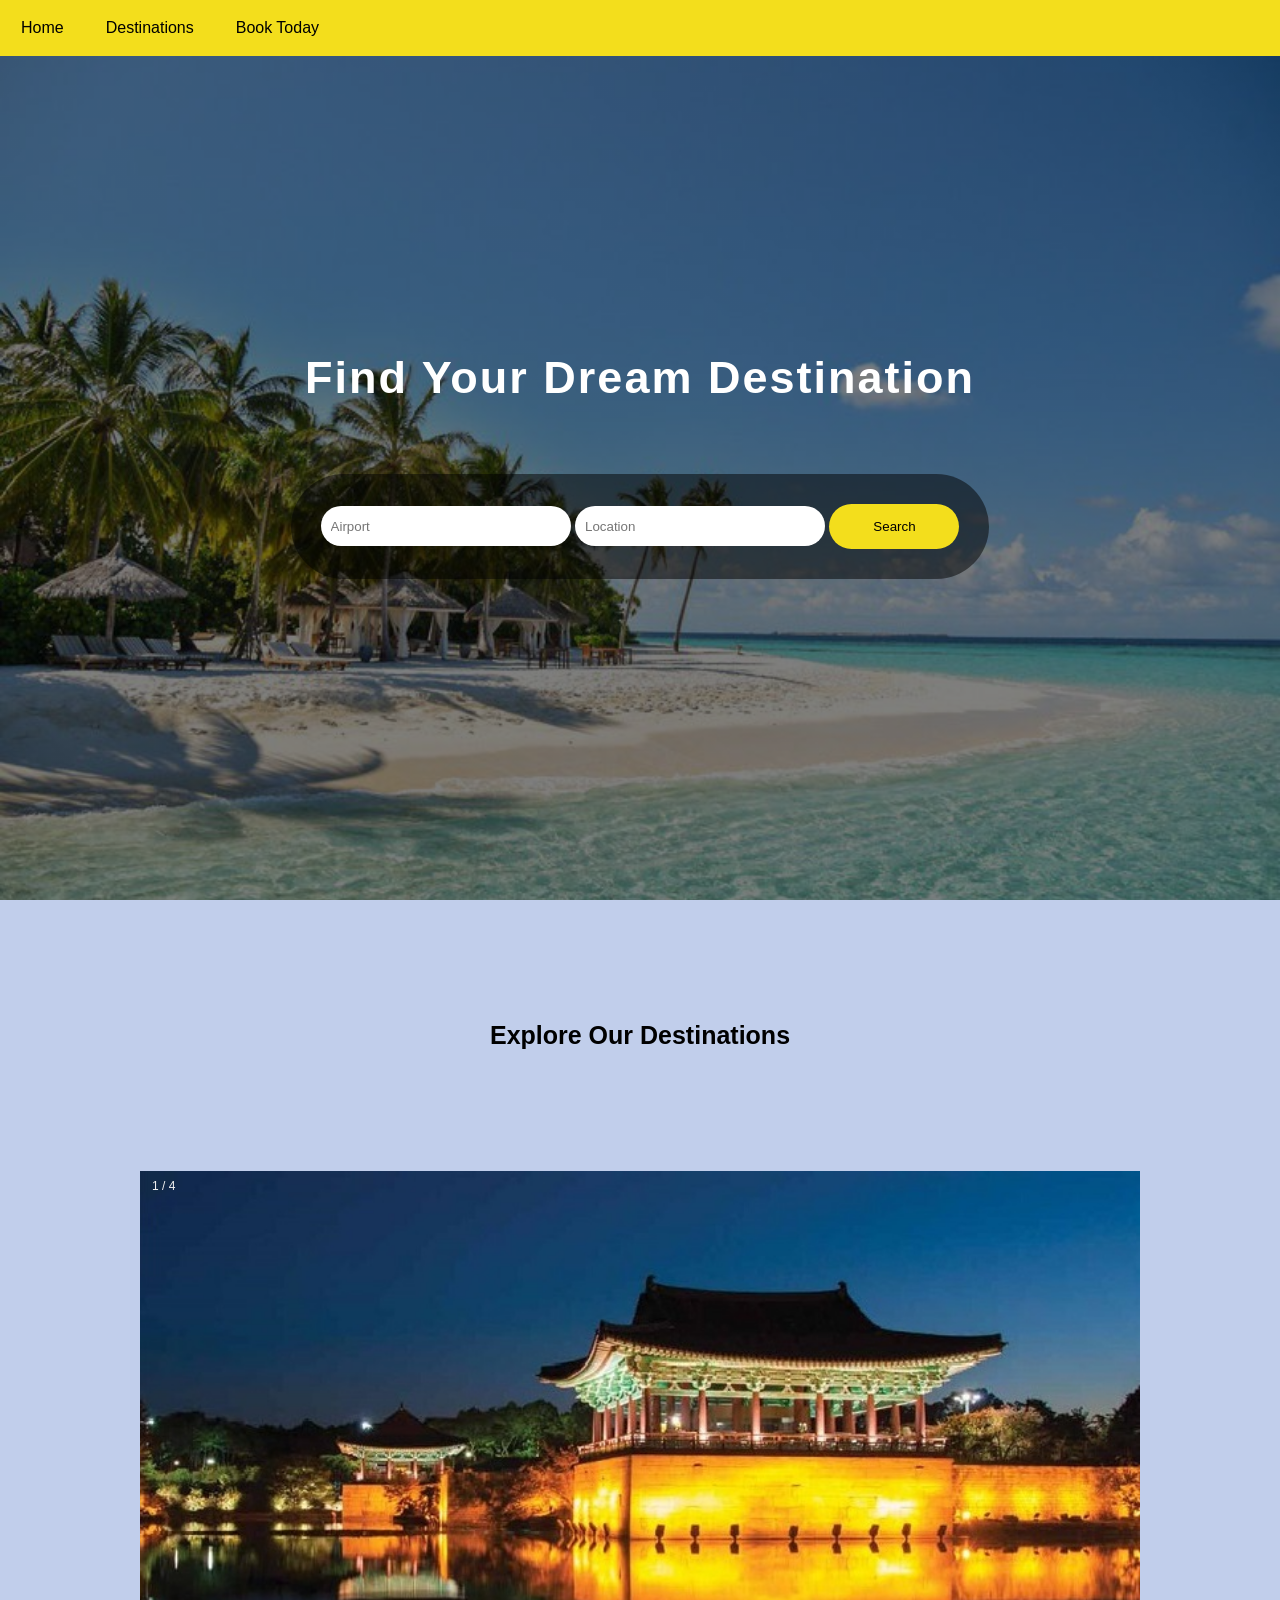
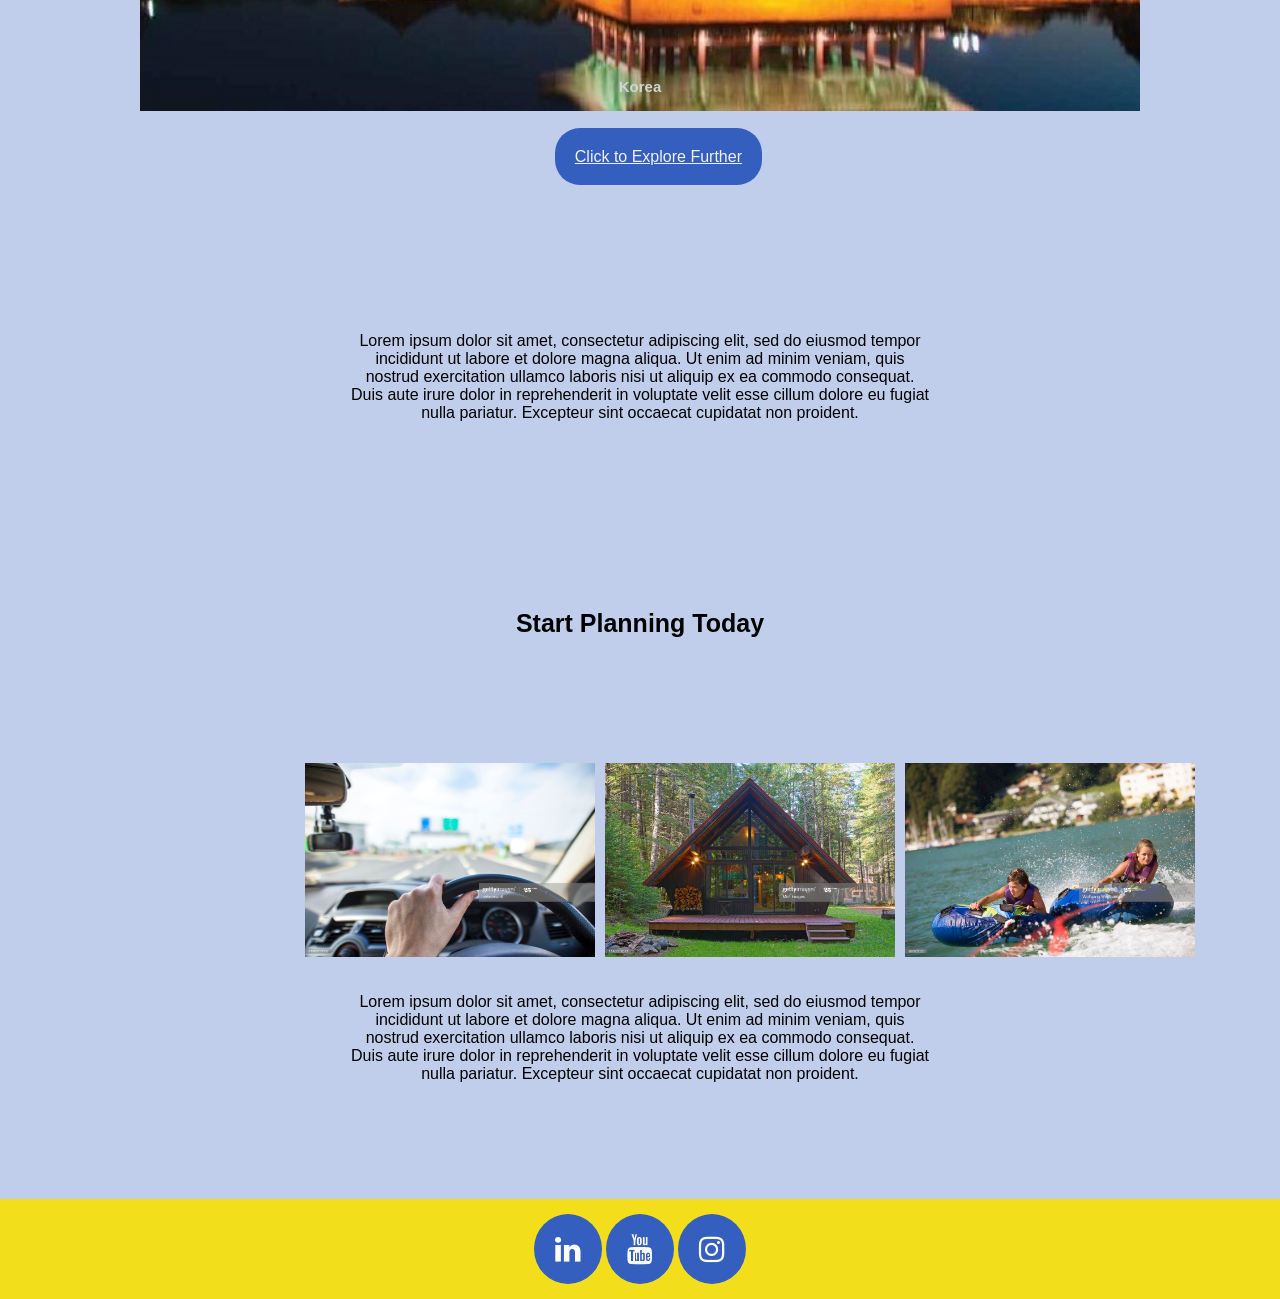
<file: index.html>
<!DOCTYPE html>
<html>
    <head>
        <meta name="viewport" content="width=device-width, initial-scale=1">
        <link rel="stylesheet" href="https://cdnjs.cloudflare.com/ajax/libs/font-awesome/4.7.0/css/font-awesome.min.css">
        <title>Home page Travel site</title>
        <link rel="stylesheet" href="homeStyles.css">
        <nav>
            <div class="navBar">
                <a href="index.html">Home</a>
                <a href="location.html">Destinations</a>
                <a href="booking.html">Book Today</a>
            </div>
        </nav>
    </head>

    <body>

        <div class="header">
            <form>
                <h1>Find Your Dream Destination</h1>
                <div class="form-box">
                    <input type="text" class="search-field airport" placeholder="Airport">

                    <input type="text" class="search-field location" placeholder="Location">
                    <button class="search-btn" type="button">Search</button>
                </div>
            </form>
            <!--could put in a loop for search box suggestions here-->
        </div>

    <h2>Explore Our Destinations</h2>

    <div class="slideshow-container">

        <div class="mySlides fade">
          <div class="numbertext">1 / 4</div>
          <img src="korea.jpg" style="width:100%">
          <div class="text">Korea</div>
        </div>
        
        <div class="mySlides fade">
          <div class="numbertext">2 / 4</div>
          <img src="hong kong.jpg" style="width:100%">
          <div class="text">Hong Kong</div>
        </div>
        
        <div class="mySlides fade">
          <div class="numbertext">3 / 4</div>
          <img src="kyoto3.jpg" style="width:100%">
          <div class="text">Japan</div>
        </div>

        <div class="mySlides fade">
            <div class="numbertext">4 / 4</div>
            <img src="vietnam.jpg" style="width:100%">
            <div class="text">Vietnam</div>
          </div>
        
        </div>
        <br>
        
        <div style="text-align:center">
          <span class="dot"></span> 
          <span class="dot"></span> 
          <span class="dot"></span> 
          <span class="dot"></span>
        </div>

<!--where photo grid/ slide show goes malay, hk, japan, viet-->

    <a href="location.html" class="destination">Click to Explore Further</a>

    <parent class="para">
        <p>Lorem ipsum dolor sit amet, consectetur adipiscing elit, sed do eiusmod tempor incididunt ut labore et dolore magna aliqua. Ut enim ad minim veniam, quis nostrud exercitation ullamco laboris nisi ut aliquip ex ea commodo consequat. Duis aute irure dolor in reprehenderit in voluptate velit esse cillum dolore eu fugiat nulla pariatur. Excepteur sint occaecat cupidatat non proident.</p>
    </parent>

    <h2>Start Planning Today</h2>

    <div class="Plan">

        <div class="option hidden">
            <a href="#link" target="_blank">
                <img src="driving.jpg" alt="Travel" class="image">
                <div class="overlay">
                    <div class="caption">Travel Hire</div>
                </div>
            </a>
        </div>

        <div class="option">
            <a href="https://www.europcar.co.uk/" target="_blank">
                <img src="driving.jpg" alt="Travel" class="image">
                <div class="overlay">
                    <div class="caption">Travel Hire</div>
                </div>
            </a>
        </div>

        <div class="option">
            <a href="https://www.google.com/search?safe=strict&rlz=1C1CHBF_en-GBGB876GB876&sxsrf=ALeKk03uY3jlvri8amDffTgY44e6iZCLRA%3A1591623604131&ei=tD_eXtS8B9uD8gKywbjoCQ&q=types+of+cheap+holiday+accommodation&oq=types+of+cheap+holiday+accommodation&gs_lcp=CgZwc3ktYWIQAzoECAAQRzoHCCMQsAIQJzoECAAQDToGCAAQDRAeOggIABANEAUQHjoECCEQClDDFljSI2DiLGgCcAJ4AIABfogB9AWSAQM2LjKYAQCgAQGqAQdnd3Mtd2l6&sclient=psy-ab&ved=0ahUKEwjU5qj8q_LpAhXbgVwKHbIgDp0Q4dUDCAw&uact=5" target="_blank">
                <img src="accommo.jpg" alt="Accommodation" class="image">
                <div class="overlay">
                    <div class="caption">Accommodation</div>
                </div>
            </a>
        </div>

        <div class="option">
            <a href="https://www.google.com/search?q=holiday+activities&rlz=1C1CHBF_en-GBGB876GB876&oq=holiday+act&aqs=chrome.1.69i57j0l3j46j0l3.8613j0j4&sourceid=chrome&ie=UTF-8" target="_blank">
                <img src="activity1.jpg" alt="activities" class="image">
                <div class="overlay">
                    <div class="caption">Activites & Package Holidays</div>
                </div>
            </a>
        </div>
    </div>

    <parent class="paragraph">
        <p>Lorem ipsum dolor sit amet, consectetur adipiscing elit, sed do eiusmod tempor incididunt ut labore et dolore magna aliqua. Ut enim ad minim veniam, quis nostrud exercitation ullamco laboris nisi ut aliquip ex ea commodo consequat. Duis aute irure dolor in reprehenderit in voluptate velit esse cillum dolore eu fugiat nulla pariatur. Excepteur sint occaecat cupidatat non proident.</p>
    </parent>

<script src="homeApp.js"></script>
    </body>

    <footer>
        <a href="#" class="fa fa-linkedin"></a>
        <a href="#" class="fa fa-youtube"></a>
        <a href="#" class="fa fa-instagram"></a>
    </footer>

</html>
</file>
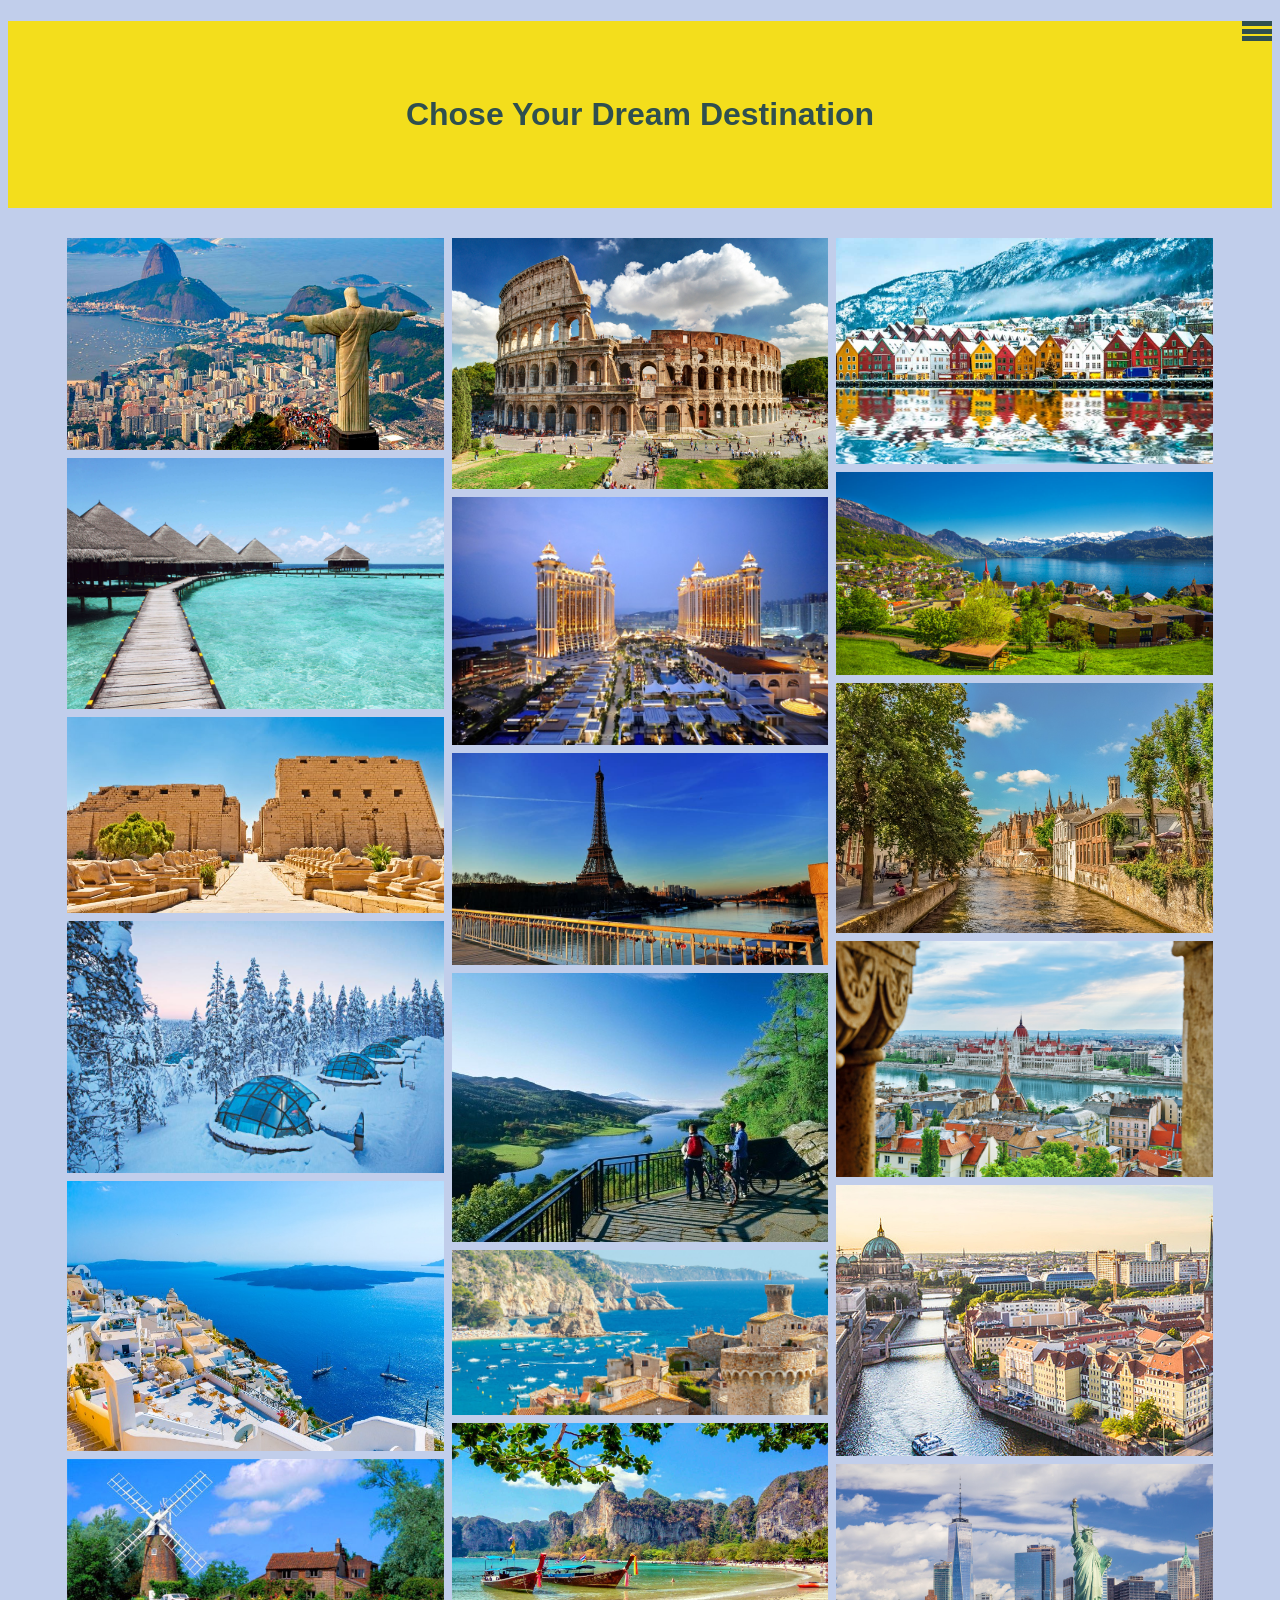
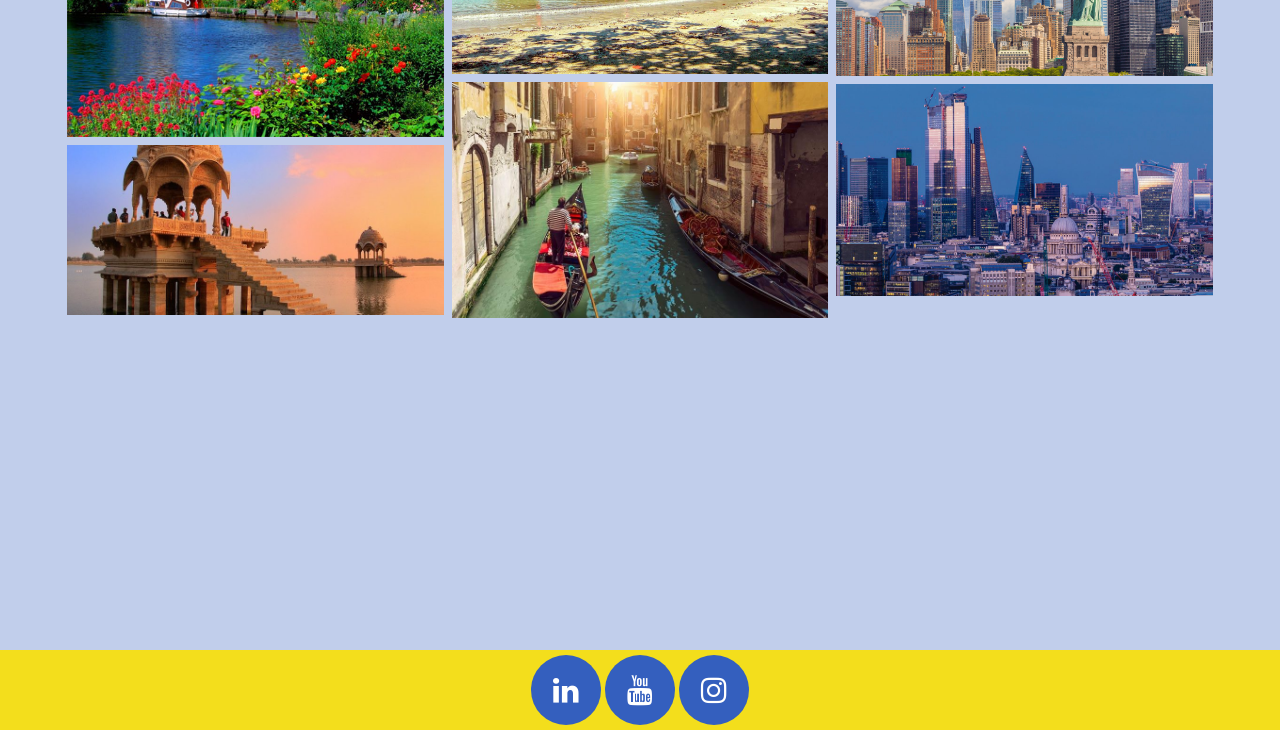
<file: location.html>
<!DOCTYPE html>
<html lang="en">
<head>
    <meta name="viewport" content="width=device-width, initial-scale=1.0">
    <link rel="stylesheet" href="https://cdnjs.cloudflare.com/ajax/libs/font-awesome/4.7.0/css/font-awesome.min.css">
	<title>Locations</title>
	<script src="app.js"></script>
	<link rel="stylesheet" href="style.css">
</head>
<body>
  <header>
	<div class="hamburger"><span></span></div>
  	<nav class="nav2">
	<a class="cross">✕</a>
  	<a href="index.html">Home</a>
  	<a href="location.html">Destinations</a>
  	<a href="booking.html">Book Today!</a>
  	</nav>
  </header>

  <h1 class="title">Chose Your Dream Destination</h1>

  <div class="row">
      <div class="column">
        <div class="container">
        <a href="https://www.google.com/search?q=holiday+rio&tbm=isch&ved=2ahUKEwiq0fX5s8_pAhUO4oUKHX30Aq0Q2-cCegQIABAA&oq=holiday+rio&gs_lcp=CgNpbWcQAzIGCAAQBRAeMgYIABAIEB4yBggAEAgQHjIGCAAQCBAeMgQIABAYOgIIAFCva1iUbWCmb2gAcAB4AIABRYgBvwGSAQEzmAEAoAEBqgELZ3dzLXdpei1pbWc&sclient=img&ei=c-7LXurLLI7ElwT96IvoCg&bih=674&biw=1519&rlz=1C1CHBF_en-GBGB876GB876&safe=strict&hl=en#imgrc=29hv2hSxofkASM" target="_blank">
            <img src="Brazil.jpg" alt="Brazil" class="image">
                <div class="overlay">
                    <div class="text">Brazil</div>
                </div>
        </a>
        </div>

        <div class="container">
            <a href="https://www.google.com/search?q=holiday+carabean&tbm=isch&ved=2ahUKEwiXip6jss_pAhXM34UKHbSiDOYQ2-cCegQIABAA&oq=holiday+carabean&gs_lcp=CgNpbWcQAzoCCAA6BggAEAUQHjoGCAAQCBAeUMGfAVj-tAFglrkBaABwAHgAgAFRiAG1BJIBATiYAQCgAQGqAQtnd3Mtd2l6LWltZw&sclient=img&ei=sezLXtftHsy_lwS0xbKwDg&bih=722&biw=1536&rlz=1C1CHBF_en-GBGB876GB876&safe=strict#imgrc=GFfAKZIpEaBa9M" target="_blank">
                <img src="caribbean.jpg" alt="caribbean" class="image">
                    <div class="overlay">
                        <div class="text">Caribbean</div>
                    </div>
            </a>
        </div>

        <div class="container">
            <a href="https://www.google.com/search?q=holiday+egypt&tbm=isch&ved=2ahUKEwiyzZ6BtM_pAhUC_4UKHf35AaEQ2-cCegQIABAA&oq=holiday+egypt&gs_lcp=CgNpbWcQAzICCAAyBggAEAgQHjIGCAAQCBAeMgYIABAIEB4yBggAEAgQHjIGCAAQCBAeMgYIABAIEB4yBggAEAgQHjIGCAAQCBAeMgYIABAIEB46BAgjECc6BggAEAUQHlC9dVicjgFg1Y8BaABwAHgAgAFOiAHWApIBATWYAQCgAQGqAQtnd3Mtd2l6LWltZw&sclient=img&ei=g-7LXvL_BIL-lwT984eICg&bih=674&biw=1519&rlz=1C1CHBF_en-GBGB876GB876&safe=strict&hl=en" target="_blank">
                <img src="egypt.jpg" alt="egypt" class="image">
                    <div class="overlay">
                        <div class="text">Egypt</div>
                    </div>
            </a>
        </div>

        <div class="container">
            <a href="https://www.google.com/search?q=holiday+finland&tbm=isch&ved=2ahUKEwjs_uDYss_pAhUUShoKHa8MAWUQ2-cCegQIABAA&oq=holiday+finland&gs_lcp=CgNpbWcQAzIGCAAQCBAeMgYIABAIEB4yBggAEAgQHjIGCAAQCBAeMgYIABAIEB4yBggAEAgQHjIGCAAQCBAeMgQIABAYOgIIADoGCAAQBRAeUL-AAVj4hQFg_4YBaABwAHgAgAFOiAHSA5IBATeYAQCgAQGqAQtnd3Mtd2l6LWltZw&sclient=img&ei=Ie3LXqzqLZSUaa-ZhKgG&bih=722&biw=1536&rlz=1C1CHBF_en-GBGB876GB876&safe=strict#imgrc=jTegtSqYEcQX3M" target="_blank">
                <img src="finland.jpg" alt="finland" class="image">
                    <div class="overlay">
                        <div class="text">Finland</div>
                    </div>
            </a>
        </div>

        <div class="container">
            <a href="https://www.google.com/search?q=holiday+greece&tbm=isch&ved=2ahUKEwjz48nss8_pAhWXw4UKHUViAloQ2-cCegQIABAA&oq=holiday+greece&gs_lcp=CgNpbWcQAzICCAAyAggAMgYIABAFEB4yBggAEAUQHjIGCAAQCBAeMgYIABAIEB4yBggAEAgQHjIGCAAQCBAeMgYIABAIEB4yBggAEAgQHlDYowFYkqsBYNzQAWgAcAB4AIABTYgBnAOSAQE2mAEAoAEBqgELZ3dzLXdpei1pbWc&sclient=img&ei=V-7LXrPcLZeHlwTFxInQBQ&bih=674&biw=1519&rlz=1C1CHBF_en-GBGB876GB876&safe=strict&hl=en#imgrc=YYayFoay2XWNVM" target="_blank">
                <img src="greece.jpg" alt="greece" class="image">
                    <div class="overlay">
                        <div class="text">Greece</div>
                    </div>
            </a>
        </div>

        <div class="container">
            <a href="https://www.google.com/search?q=holiday+holland&tbm=isch&ved=2ahUKEwjDnrues8_pAhWB_IUKHVucC98Q2-cCegQIABAA&oq=holiday+holland&gs_lcp=CgNpbWcQAzICCAAyBggAEAgQHjIECAAQGDoECAAQHjoGCAAQBRAeUIlxWO52YO93aABwAHgAgAFOiAHrA5IBATeYAQCgAQGqAQtnd3Mtd2l6LWltZw&sclient=img&ei=s-3LXoP5OIH5lwTbuK74DQ&bih=722&biw=1536&rlz=1C1CHBF_en-GBGB876GB876&safe=strict#imgrc=5Jw25kPn6DZ4qM" target="_blank">
                <img src="holland.jpg" alt="holland" class="image">
                    <div class="overlay">
                        <div class="text">Holland</div>
                    </div>
            </a>
        </div>

            <div class="container">
                <a href="https://www.google.com/search?q=holiday+india&tbm=isch&ved=2ahUKEwjAlZK47M7pAhVPNRoKHY0cDBIQ2-cCegQIABAA&oq=holiday+india&gs_lcp=CgNpbWcQAzICCAAyAggAMgIIADICCAAyAggAMgYIABAFEB4yBggAEAUQHjIGCAAQBRAeMgYIABAFEB4yBggAEAUQHjoECAAQQ1CC5wFYx-oBYM3sAWgAcAB4AIABWIgB8QKSAQE1mAEAoAEBqgELZ3dzLXdpei1pbWc&sclient=img&ei=dqPLXsCCNc_qaI25sJAB&bih=722&biw=1536&rlz=1C1CHBF_en-GBGB876GB876&safe=strict#imgrc=ojamtyGvKMQM6M" target="_blank">
                    <img src="india.jpg" alt="India" class="image">
                        <div class="overlay">
                            <div class="text">India</div>
                        </div>
                </a>
            </div>
      </div>

      <div class="column">
        <div class="container">
            <a href="https://www.google.com/search?q=holiday+italy&tbm=isch&ved=2ahUKEwiMpZbos8_pAhUZ04UKHbdzAFwQ2-cCegQIABAA&oq=holiday+italy&gs_lcp=CgNpbWcQAzICCAAyBggAEAUQHjIGCAAQBRAeMgYIABAIEB4yBggAEAgQHjIGCAAQCBAeMgYIABAIEB4yBggAEAgQHjIGCAAQCBAeMgYIABAIEB46BAgjECdQyi1Yxzxgpj1oAXAAeACAAVOIAbIDkgEBNpgBAKABAaoBC2d3cy13aXotaW1n&sclient=img&ei=Tu7LXozGH5mmlwS354HgBQ&bih=674&biw=1519&rlz=1C1CHBF_en-GBGB876GB876&safe=strict&hl=en#imgrc=JliRD3974lgrdM" target="_blank">
                <img src="italy.jpg" alt="italy" class="image">
                    <div class="overlay">
                        <div class="text">Italy</div>
                    </div>
            </a>
        </div>

        <div class="container">
            <a href="https://www.google.com/search?q=holiday+macau&tbm=isch&ved=2ahUKEwjBuZvBss_pAhVD5IUKHSU0A-wQ2-cCegQIABAA&oq=holiday+macau&gs_lcp=CgNpbWcQAzIGCAAQCBAeMgYIABAIEB4yBggAEAgQHjIGCAAQCBAeMgYIABAIEB4yBggAEAgQHjoECCMQJzoCCAA6BggAEAUQHjoECAAQQ1CbvQFY29sBYKfoAWgAcAB4AIABXIgB-waSAQIxM5gBAKABAaoBC2d3cy13aXotaW1n&sclient=img&ei=8OzLXsGBF8PIlwSl6IzgDg&bih=722&biw=1536&rlz=1C1CHBF_en-GBGB876GB876&safe=strict#imgrc=HJhXmse1-ZV0IM" target="_blank">
                <img src="macau.jpg" alt="macau" class="image">
                    <div class="overlay">
                        <div class="text">Macau</div>
                    </div>
            </a>
        </div>

        <div class="container">
            <a href="https://www.google.com/search?q=holiday+paris&tbm=isch&safe=strict&rlz=1C1CHBF_en-GBGB876GB876&safe=strict&hl=en&ved=2ahUKEwjtv7nKs8_pAhUUKhoKHZu7BusQBXoECAEQQQ&biw=1519&bih=674" target="_blank">
                <img src="paris.jpg" alt="France" class="image">
                    <div class="overlay">
                        <div class="text">France</div>
                    </div>
            </a>
        </div>

        <div class="container">
            <a href="https://www.google.com/search?q=holiday+scotland&tbm=isch&ved=2ahUKEwjigNbhss_pAhUJNxoKHdw5AOkQ2-cCegQIABAA&oq=holiday+scotland&gs_lcp=CgNpbWcQAzICCAAyBggAEAUQHjIGCAAQCBAeMgYIABAIEB4yBggAEAgQHjIGCAAQCBAeMgYIABAIEB4yBAgAEBgyBAgAEBgyBAgAEBhQ8HBY9H5goYABaAFwAHgAgAFJiAHgBJIBATmYAQCgAQGqAQtnd3Mtd2l6LWltZw&sclient=img&ei=NO3LXuKWG4nuaNzzgMgO&bih=722&biw=1536&rlz=1C1CHBF_en-GBGB876GB876&safe=strict#imgrc=MhQtMJxYL4Kt_M" target="_blank">
                <img src="scotland.jpg" alt="scotland" class="image">
                    <div class="overlay">
                        <div class="text">Scotland</div>
                    </div>
            </a>
        </div>

        <div class="container">
            <a href="https://www.google.com/search?q=holiday+spain&tbm=isch&ved=2ahUKEwi-scWKtM_pAhVHZxoKHQIXDTQQ2-cCegQIABAA&oq=holiday+spain&gs_lcp=CgNpbWcQAzICCAAyBggAEAUQHjIGCAAQBRAeMgYIABAFEB4yBggAEAUQHjIGCAAQCBAeMgYIABAIEB4yBggAEAgQHjIGCAAQCBAeMgYIABAIEB46BAgjECdQ4aocWNm0HGDzvBxoAXAAeACAAU2IAZsDkgEBNpgBAKABAaoBC2d3cy13aXotaW1n&sclient=img&ei=lu7LXr6OJMfOaYKutKAD&bih=674&biw=1519&rlz=1C1CHBF_en-GBGB876GB876&safe=strict&hl=en#imgrc=vXo8XHVo-cUMiM" target="_blank">
                <img src="spain.jpg" alt="spain" class="image">
                    <div class="overlay">
                        <div class="text">Spain</div>
                    </div>
            </a>
        </div>

        <div class="container">
            <a href="https://www.google.com/search?q=holiday+thailand&tbm=isch&ved=2ahUKEwjE6oyvss_pAhUGgRoKHYXxB0IQ2-cCegQIABAA&oq=holiday+thailand&gs_lcp=CgNpbWcQAzICCAAyAggAMgYIABAFEB4yBggAEAUQHjIGCAAQBRAeMgYIABAFEB4yBggAEAUQHjIGCAAQCBAeMgYIABAIEB4yBggAEAgQHlDrlAJYup0CYPSeAmgAcAB4AIABSIgBlASSAQE4mAEAoAEBqgELZ3dzLXdpei1pbWc&sclient=img&ei=yuzLXsTdF4aCaoXjn5AE&bih=722&biw=1536&rlz=1C1CHBF_en-GBGB876GB876&safe=strict#imgrc=BGDz7b9PUoYbRM&imgdii=ZgmfHqRZnWfBKM" target="_blank">
                <img src="thailand.jpg" alt="thailand" class="image">
                    <div class="overlay">
                        <div class="text">Thailand</div>
                    </div>
            </a>
        </div>

        <div class="container">
            <a href="https://www.google.com/search?q=holiday+venice&tbm=isch&ved=2ahUKEwjAlZK47M7pAhVPNRoKHY0cDBIQ2-cCegQIABAA&oq=holiday+venice&gs_lcp=CgNpbWcQAzIECCMQJzIGCAAQCBAeMgYIABAIEB4yBggAEAgQHjIECAAQGDoCCAA6BggAEAUQHlCyfViujQFguo4BaAJwAHgAgAFGiAHiA5IBATiYAQCgAQGqAQtnd3Mtd2l6LWltZw&sclient=img&ei=dqPLXsCCNc_qaI25sJAB&bih=722&biw=1536&rlz=1C1CHBF_en-GBGB876GB876&safe=strict#imgrc=QcSs7GeNcDn7nM" target="_blank">
                <img src="venice.jpg" alt="venice" class="image">
                    <div class="overlay">
                        <div class="text">Venice</div>
                    </div>
            </a>
        </div>
      </div>

      <div class="column">
        <div class="container">
            <a href="https://www.google.com/search?q=norway&tbm=isch&ved=2ahUKEwitzYLe99jpAhVN4BoKHVcEDVsQ2-cCegQIABAA&oq=norway&gs_lcp=CgNpbWcQAzIECCMQJzIECAAQQzIECAAQQzIECAAQQzIECAAQQzIECAAQQzIECAAQQzIECAAQQzIECAAQQzIECAAQQzoCCABQhIIBWKuSAWCqoQFoAHAAeACAAWuIAe4DkgEDNS4xmAEAoAEBqgELZ3dzLXdpei1pbWc&sclient=img&ei=fO3QXq2fHc3Aa9eItNgF&bih=674&biw=1536&rlz=1C1CHBF_en-GBGB876GB876&safe=strict#imgrc=AxkrBsa6K5fEMM" target="_blank">
                <img src="norway.jpg" alt="Norway" class="image">
                    <div class="overlay">
                        <div class="text">Italy</div>
                    </div>
            </a>
        </div>

        <div class="container">
            <a href="https://www.google.com/search?q=switzerland&tbm=isch&ved=2ahUKEwi_1sXc99jpAhUT4oUKHSpACvYQ2-cCegQIABAA&oq=switzerland&gs_lcp=CgNpbWcQAzIECCMQJzIECAAQQzIECAAQQzIECAAQQzIECAAQQzIECAAQQzIECAAQQzIECAAQQzIECAAQQzIECAAQQ1DoDljoDmC7EGgAcAB4AIABVYgBVZIBATGYAQCgAQGqAQtnd3Mtd2l6LWltZw&sclient=img&ei=ee3QXv-1F5PElwSqgKmwDw&bih=674&biw=1536&rlz=1C1CHBF_en-GBGB876GB876&safe=strict#imgrc=kExLVNNzcr571M" target="_blank">
                <img src="switzerland.jpg" alt="switzerland" class="image">
                    <div class="overlay">
                        <div class="text">Switzerland</div>
                    </div>
            </a>
        </div>

        <div class="container">
            <a href="https://www.google.com/search?q=belgium&tbm=isch&ved=2ahUKEwimiry799jpAhXO_IUKHQY2BoQQ2-cCegQIABAA&oq=belgium&gs_lcp=CgNpbWcQAzIECAAQQzICCAAyAggAMgIIADICCAAyAggAMgIIADICCAAyAggAMgIIADoECCMQJ1C56gFYqIoCYLmMAmgBcAB4AIABZYgBnQWSAQM3LjGYAQCgAQGqAQtnd3Mtd2l6LWltZw&sclient=img&ei=NO3QXqagAc75lwSG7JigCA&bih=674&biw=1536&rlz=1C1CHBF_en-GBGB876GB876&safe=strict#imgrc=b9zFVlnB6twYlM" target="_blank">
                <img src="belgium.jpg" alt="Belgium" Class="image">
                    <div class="overlay">
                        <div class="text">Belgium</div>
                    </div>
            </a>
        </div>

        <div class="container">
            <a href="https://www.google.com/search?q=budapest&tbm=isch&ved=2ahUKEwj7kLGr99jpAhWG_IUKHVWaD3QQ2-cCegQIABAA&oq=budapest&gs_lcp=CgNpbWcQAzIECAAQQzIECAAQQzIECAAQQzIECAAQQzICCAAyAggAMgIIADICCAAyAggAMgIIADoECCMQJ1CQ9AFYx_0BYN__AWgAcAB4AIABWIgBgAWSAQE4mAEAoAEBqgELZ3dzLXdpei1pbWc&sclient=img&ei=Eu3QXvu_EYb5lwTVtL6gBw&bih=674&biw=1536&rlz=1C1CHBF_en-GBGB876GB876&safe=strict#imgrc=zmx6X8XC7KucWM" target="_blank">
                <img src="budapest.jpg" alt="Budapest" class="image">
                    <div class="overlay">
                        <div class="text">Budapest</div>
                    </div>
            </a>
        </div>

        <div class="container">
            <a href="https://www.google.com/search?q=germany&tbm=isch&ved=2ahUKEwjaqZLW9tjpAhUU_4UKHeuEDZwQ2-cCegQIABAA&oq=germany&gs_lcp=CgNpbWcQAzIECAAQQzIECAAQQzIECAAQQzICCAAyBAgAEEMyBAgAEEMyBAgAEEMyBAgAEEMyBAgAEEMyAggAOgQIIxAnOgQIABAeOgYIABAKEBg6BwgjEOoCECdQkqYBWNjiAWC15QFoBnAAeACAAWGIAacIkgECMTOYAQCgAQGqAQtnd3Mtd2l6LWltZ7ABCg&sclient=img&ei=X-zQXpr-H5T-lwTribbgCQ&bih=674&biw=1536&rlz=1C1CHBF_en-GBGB876GB876&safe=strict#imgrc=0hct4_NzP9YyUM" target="_blank">
                <img src="germany.jpg" alt="Germany" class="image">
                    <div class="overlay">
                        <div class="text">Germany</div>
                    </div>
            </a>
        </div>

        <div class="container">
            <a href="https://www.google.com/search?q=new+york+skyline+lady+liberty&tbm=isch&ved=2ahUKEwih693M9tjpAhVB-4UKHU0bAnMQ2-cCegQIABAA&oq=new+york+skyline+lady+liberty&gs_lcp=CgNpbWcQAzoECAAQQzoCCAA6BggAEAgQHjoECAAQGFCXZliWjAFg244BaAJwAHgAgAFciAGtB5IBAjEzmAEAoAEBqgELZ3dzLXdpei1pbWc&sclient=img&ei=S-zQXuGZMMH2lwTNtoiYBw&bih=674&biw=1536&rlz=1C1CHBF_en-GBGB876GB876&safe=strict#imgrc=VsEUb_LqRdb0kM" target="_blank">
                <img src="new york.jpg" alt="new york" class="image">
                    <div class="overlay">
                        <div class="text">New York</div>
                    </div>
            </a>
        </div>

        <div class="container">
            <a href="https://www.google.com/search?q=london+skyline&tbm=isch&ved=2ahUKEwil4peq9tjpAhUB4RoKHXr-AkgQ2-cCegQIABAA&oq=london+skyline&gs_lcp=CgNpbWcQAzICCAAyAggAMgIIADICCAAyAggAMgIIADICCAAyAggAMgIIADICCAA6BggAEAcQHlCd7gFYqfoBYKj8AWgAcAB4AIABlwGIAesEkgEDNS4ymAEAoAEBqgELZ3dzLXdpei1pbWc&sclient=img&ei=A-zQXuXUFIHCa_r8i8AE&bih=674&biw=1536&rlz=1C1CHBF_en-GBGB876GB876&safe=strict#imgrc=8srcg-ab5u8vPM" target="_blank">
                <img src="london.jpg" alt="London" class="image">
                    <div class="overlay">
                        <div class="text">London</div>
                    </div>
            </a>
        </div>

  </div>
  
    </body>

    <footer>
        <a href="#" class="fa fa-linkedin"></a>
        <a href="#" class="fa fa-youtube"></a>
        <a href="#" class="fa fa-instagram"></a>
    </footer>
    
</html>
</file>
<file: homeStyles.css>
/*hashtag is id and . is class*/

.navBar {
    overflow: hidden;
    background-color: #f3de1c;
    font-family: Arial, Helvetica, sans-serif;
    width: 100%;
    position: fixed;
    top: 0px;
    z-index: 99;
}

.navBar a {
    float: left;
    font-size: 16px;
    color: black;
    text-align: center;
    padding: 19px 21px;
    text-decoration: none;
}

.navBar a:hover {
    background-color: #ffc107;
    font-family: sans-serif;
    color: black;
    cursor: pointer;
}

.navBar a:hover {
    color: black;
    transition: .3s ease;
}

body {
    margin: 0;
    padding: 0;
    background-color: rgba( 52,95,190,0.3);
}

.header {
    height: 100vh;
    background-image: linear-gradient(rgba( 0,0,0,0.5), rgba( 0,0,0,0.5)), url(beach.jpg);
    background-size: cover;
    background-position: center;
    display: flex;
    justify-content: center;
    align-items: center;
    font-family: Arial, Helvetica, sans-serif;
}

h1 {
    color:#fff;
    margin-bottom: 70px;
    font-size: 45px;
    letter-spacing: 2px;
    text-align: center;
}

.search-field {
    height: 40px;
    padding: 10px;
    border: none;
    border-radius: 25px;
    outline: none;
}

.airport {
    width:250px;
}

.location {
    width: 250px;
}

.search-btn {
    height: 45px;
    width: 130px;
    background: #f3de1c;
    border: none;
    color: #000;
    border-radius: 25px;
}

.search-btn:hover {
    background: #ffc107;
    cursor: pointer;
}

.form-box {
    background: rgba( 0,0,0,0.5);
    padding: 30px;
    border-radius: 53px;
}

input {
    font-family: Arial, Helvetica, sans-serif
}

/*#f3de1c*/

h2 {
    font-family: Arial, Helvetica, sans-serif;
    font-size: 25px;
    color: black;
    display: flex;
    justify-content: center;
    padding: 100px 0 100px 0;
}

.destination {
    position: relative;
    top: 50%;
    left: 41%;
    -ms-transform: translate(-50%, -50%);
    transform: translate(-50%, -50%);
    margin: 30px;
    max-width: 250px;
    padding: 20px;
    background-color: #345FBE;
    font-family: sans-serif;
    color: #f1f1f1;
    cursor: pointer;
    border-radius: 25px;
}

.destination:hover {
    background: #eee;
    color: black;
    transition: .3s ease;
}

* {box-sizing: border-box;}
body {font-family: Arial, Helvetica, sans-serif;}
.mySlides {display: none;}
img {vertical-align: middle;}

/* Slideshow container */
.slideshow-container {
  max-width: 1000px;
  position: relative;
  margin: auto;
}

/* Caption text */
.text {
  color: lightgray;
  font-size: 15px;
  padding: 8px 12px;
  position: absolute;
  bottom: 8px;
  width: 100%;
  text-align: center;
  font-weight: bold;
}

/* doesn't work... */
.dot {
    height: 15px;
    width: 15px;
    margin: 0 2px;
    background-color: #bbb;
    border-radius: 50%;
    display: inline-block;
    transition: 0.6s ease;
  }

.active {
    background-color: #717171;
}

.numbertext {
  color: #f2f2f2;
  font-size: 12px;
  padding: 8px 12px;
  position: absolute;
  top: 0;
}

/* Fading animation */
.fade {
  -webkit-animation-name: fade;
  -webkit-animation-duration: 1.5s;
  animation-name: fade;
  animation-duration: 1.5s;
}

@-webkit-keyframes fade {
  from {opacity: .4} 
  to {opacity: 1}
}

@keyframes fade {
  from {opacity: .4} 
  to {opacity: 1}
}

/* On smaller screens, decrease text size */
@media only screen and (max-width: 300px) {
  .text {font-size: 11px}
}

.plan:after {
    content: "";
    clear: both;
    display: flex;
    align-content: center;
    margin-left: auto;
    margin-right: auto;
    width: 50%;
}

.caption {
    font-family: sans-serif;
    color:white
}

.option {
    position: relative;
    width: 50%;
    max-width: 300px;
    float:left;
    padding: 5px;
}

/* display: block;
margin-left: auto;
margin-right: auto;
width: 40%; */

/* position: relative;
width: 50%;
max-width: 300px;
float:left;
padding: 5px; */

.image {
    display: block;
    width: 100%;
    height: auto;
}

.overlay {
    position: absolute;
    bottom: 75px;
    background: rgb( 0,0,0);
    background: rgba( 243, 222, 28,0.5);
    width: 97%;
    transition: .5s ease;
    opacity: 0;
    font-size: 25px;
    text-align: center;
}

.option:hover .overlay {
    opacity: 1;
}

/*was stuck on trying to center the 3 options and problem solved it by adding another element to float by hiding it*/
.option.hidden {
    visibility: hidden;
}

.para {
    display: flex;
    justify-content: center;
    padding: 150px 350px 50px 350px;
    font-size: 16px;
    text-align: center;
}

.paragraph {
    display: flex;
    justify-content: center;
    padding: 15px 350px 100px 350px;
    font-size: 16px;
    text-align: center;
}

/*footer*/
footer {
    display: flex;
    justify-content: center;
    background-color: #f3de1c;
    padding: 10px;
}

.fa {
    padding: 20px;
    font-size: 30px;
    width: 68px;
    text-align: center;
    text-decoration: none;
    margin: 5px 2px;
    border-radius: 50%;
    display: flex;
    justify-content: center;
  }
  
  .fa:hover {
      opacity: 0.7;
  }
  
  .fa-linkedin {
    background: #345FBE;
    color: white;
  }
  
  .fa-youtube {
    background: #345FBE;
    color: white;
  }
  
  .fa-instagram {
    background: #345FBE;
    color: white;
  }
</file>
<file: style.css>
body {
    font-family: sans-serif;
    padding-bottom: 80px;
    background-color: rgba( 52,95,190,0.3);
}

nav {
	background: #345FBE;
	width: 100%;
	display: flex;
	flex-direction: column;
}

nav a {
	padding: 1rem;
	color: white;
	text-decoration: none;
}

.hamburger {
    width: 30px;
    height: 20px;
	position: relative;
	float: right;
    margin-bottom: 1rem;
}

.hamburger:before, .hamburger:after {
	content: "";
	display: block;
	width: 30px;
	height: 5px;
	background: darkslategray;
	position: absolute;}

.hamburger:before {
    top: 0;
}

.hamburger:after {
    bottom: 0;
}

.hamburger span {
    width: 30px;
    height: 5px;
    display: block;
    background: darkslategrey;
    position: absolute;
    top: 7.5px;
}

nav.nav2 {
    width: 300px;
    height: 100vh;
    position: fixed;
    top: 0;
	right: -300px;
	transition: 0.5s all ease;
}

nav.nav2.active {
	right: 0;
}

a.cross {
    text-align: right;
    font-size: 1.5rem;
}

.title {
    font-family: Arial, Helvetica, sans-serif;
    text-align: center;
    padding: 75px;
    background-color:#f3de1c;
    color: darkslategray;
}

@media only screen and (min-width: 992px) {
	nav.nav1 {
		flex-direction: row;
	}
  }

  .row {
      display: flex;
      justify-content: center;
      padding: 0 4px;
  }

  .column {
      flex: 30%;
      max-width:30%;
      padding: 0 4px;
  }

  .column img {
      margin-top: 8px;
      vertical-align: middle;
      width: 100%;
  }

  .container {
    position: relative;
    width: 100%;
  }
  
  .image {
    display: block;
    width: 100%;
    height: auto;
  }
  
  .overlay {
    position: absolute;
    top: 0;
    bottom: 0;
    left: 0;
    right: 0;
    height: 100%;
    width: 100%;
    opacity: 0;
    transition: .5s ease;
    background-color: #f3de1c;
  }
  
  .container:hover .overlay {
    opacity: 1;
  }
  
  .text {
    color: darkslategray;
    font-size: 20px;
    position: absolute;
    top: 50%;
    left: 50%;
    -webkit-transform: translate(-50%, -50%);
    -ms-transform: translate(-50%, -50%);
    transform: translate(-50%, -50%);
    text-align: center;
    font-family: sans-serif;
    font-weight: bold;
  }

@media only screen and (max-width: 800px) {
    .column {
        flex: 50%;
        max-width:50%;
    }
}

@media screen and (max-width: 600px) {
    .column {
        flex: 100%;
        max-width:100%;
    }
}

/*footer- couldn't firgure out how to keep it to the bottom with bottom: 0; */
footer {
    display: flex;
    justify-content: center;
    background-color: #f3de1c;
    overflow: hidden;
    position: absolute;
    top: 2250px;
    width: 100%;
}

.fa {
    padding: 20px;
    font-size: 30px;
    width: 30px;
    text-align: center;
    text-decoration: none;
    margin: 5px 2px;
    border-radius: 50%;
    display: flex;
    justify-content: center;
  }
  
  .fa:hover {
      opacity: 0.7;
  }
  
  .fa-linkedin {
    background: #345FBE;
    color: white;
  }
  
  .fa-youtube {
    background: #345FBE;
    color: white;
  }
  
  .fa-instagram {
    background: #345FBE;
    color: white;
  }
</file>
